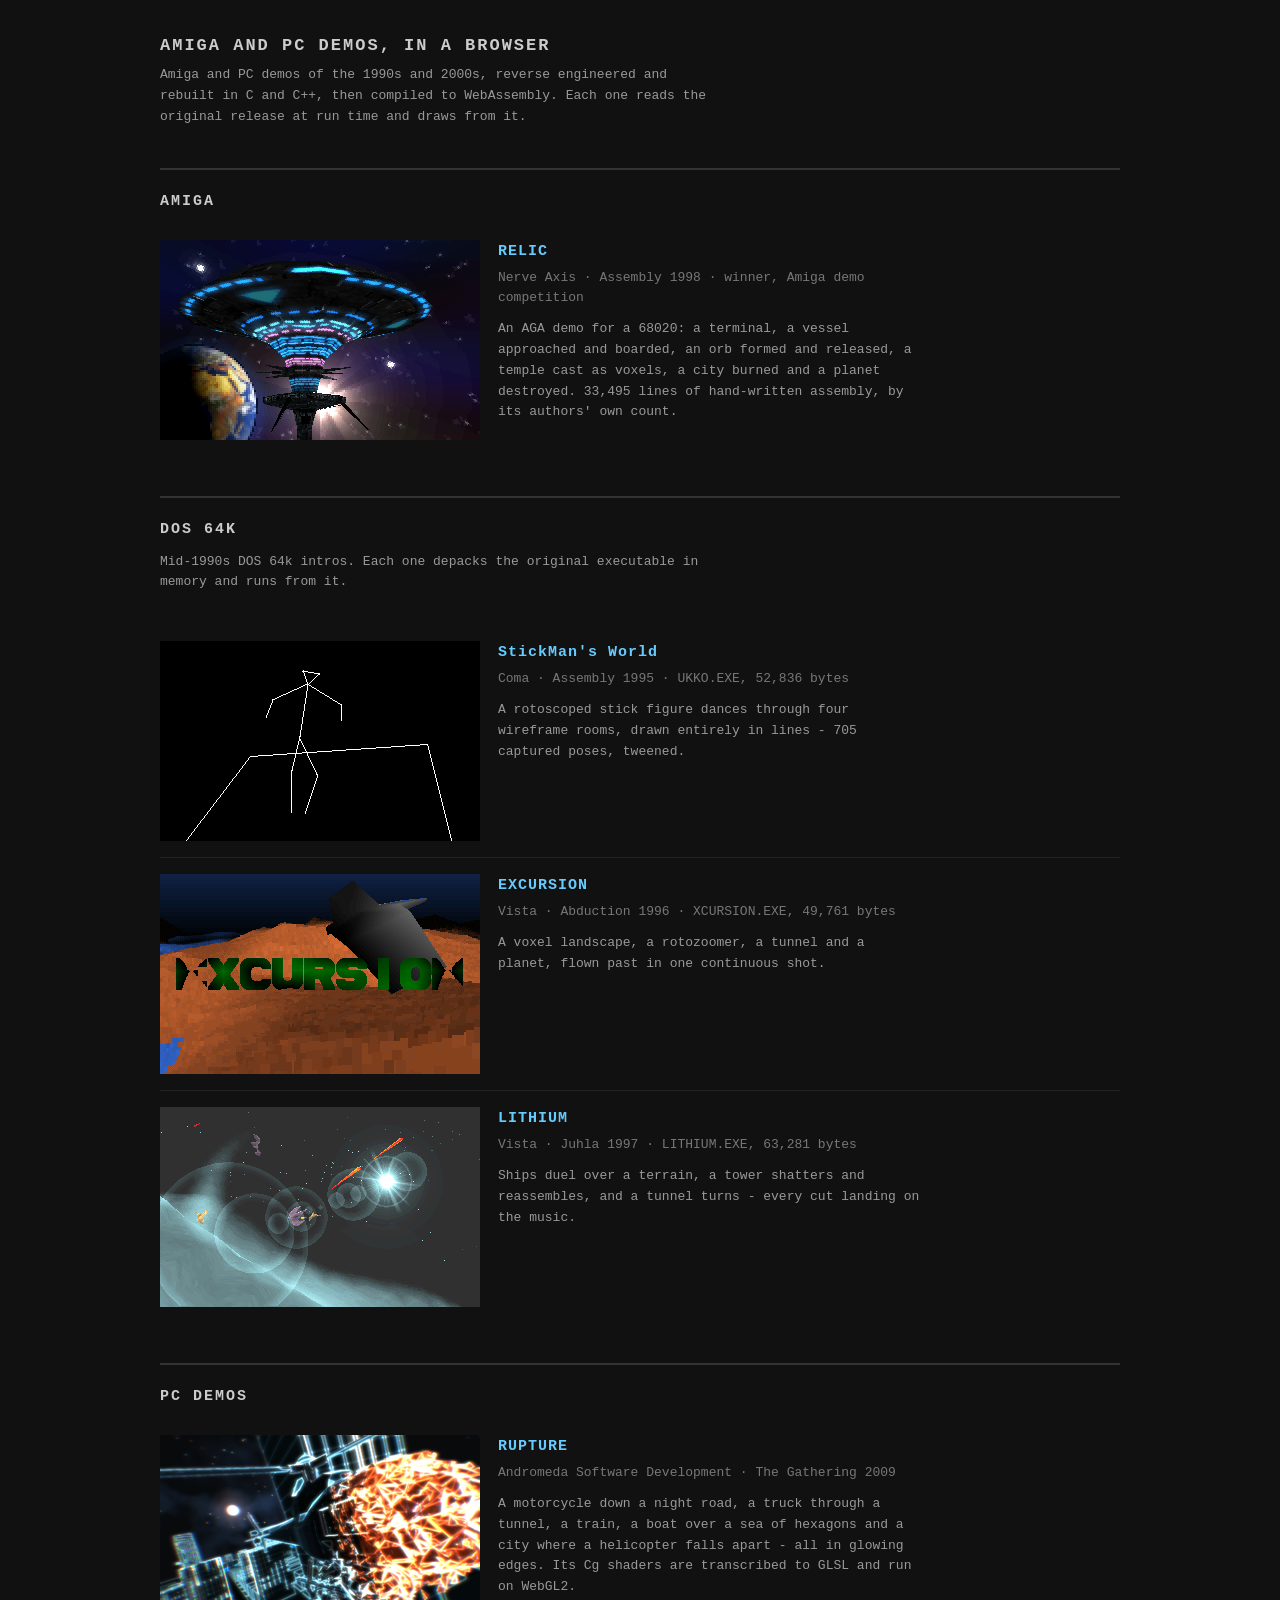
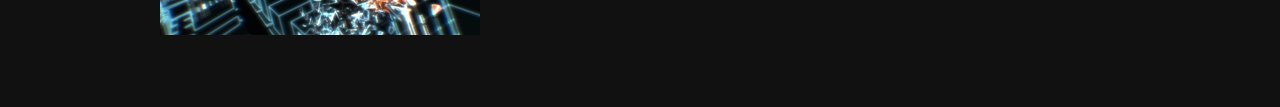
<file: index.html>
<!doctype html>
<html lang="en">
<head>
<meta charset="utf-8">
<meta name="viewport" content="width=device-width,initial-scale=1">
<title>Amiga and PC demos, in a browser</title>
<link rel="stylesheet" href="assets/style.css">
</head>
<body>
<div id="wrap">

  <h1>AMIGA AND PC DEMOS, IN A BROWSER</h1>
  <p class="lede">
    Amiga and PC demos of the 1990s and 2000s, reverse engineered and
    rebuilt in C and C++, then compiled to WebAssembly. Each one reads
    the original release at run time and draws from it.
  </p>

  <h2 class="sect">AMIGA</h2>

  <div class="demo">
    <a href="relic/"><img src="assets/relic.png"
       alt="RELIC - a vessel lit in cyan over a planet"></a>
    <div>
      <h2><a href="relic/">RELIC</a></h2>
      <p class="by">Nerve Axis &middot; Assembly 1998 &middot;
        winner, Amiga demo competition</p>
      <p>
        An AGA demo for a 68020: a terminal, a vessel approached and
        boarded, an orb formed and released, a temple cast as voxels,
        a city burned and a planet destroyed. 33,495 lines of
        hand-written assembly, by its authors' own count.
      </p>
    </div>
  </div>

  <h2 class="sect">DOS 64K</h2>
  <p class="lede">
    Mid-1990s DOS 64k intros. Each one depacks the original executable
    in memory and runs from it.
  </p>

  <div class="demo">
    <a href="stickmans-world/"><img src="assets/stickmans-world.png"
       alt="StickMan's World - a line-drawn figure dancing"></a>
    <div>
      <h2><a href="stickmans-world/">StickMan's World</a></h2>
      <p class="by">Coma &middot; Assembly 1995 &middot; UKKO.EXE, 52,836 bytes</p>
      <p>
        A rotoscoped stick figure dances through four wireframe rooms,
        drawn entirely in lines - 705 captured poses, tweened.
      </p>
    </div>
  </div>

  <div class="demo">
    <a href="excursion/"><img src="assets/excursion.png"
       alt="EXCURSION - the title over a voxel landscape, with a ship"></a>
    <div>
      <h2><a href="excursion/">EXCURSION</a></h2>
      <p class="by">Vista &middot; Abduction 1996 &middot; XCURSION.EXE, 49,761 bytes</p>
      <p>
        A voxel landscape, a rotozoomer, a tunnel and a planet, flown
        past in one continuous shot.
      </p>
    </div>
  </div>

  <div class="demo">
    <a href="lithium/"><img src="assets/lithium.png"
       alt="LITHIUM - ships and lens flares over a terrain at night"></a>
    <div>
      <h2><a href="lithium/">LITHIUM</a></h2>
      <p class="by">Vista &middot; Juhla 1997 &middot; LITHIUM.EXE, 63,281 bytes</p>
      <p>
        Ships duel over a terrain, a tower shatters and reassembles,
        and a tunnel turns - every cut landing on the music.
      </p>
    </div>
  </div>

  <h2 class="sect">PC DEMOS</h2>

  <div class="demo">
    <a href="rupture/"><img src="assets/rupture.png"
       alt="RUPTURE - a helicopter bursting into glowing shards over a wireframe city"></a>
    <div>
      <h2><a href="rupture/">RUPTURE</a></h2>
      <p class="by">Andromeda Software Development &middot; The Gathering 2009</p>
      <p>
        A motorcycle down a night road, a truck through a tunnel, a
        train, a boat over a sea of hexagons and a city where a
        helicopter falls apart - all in glowing edges. Its Cg shaders
        are transcribed to GLSL and run on WebGL2.
      </p>
    </div>
  </div>

</div>
</body>
</html>
</file>
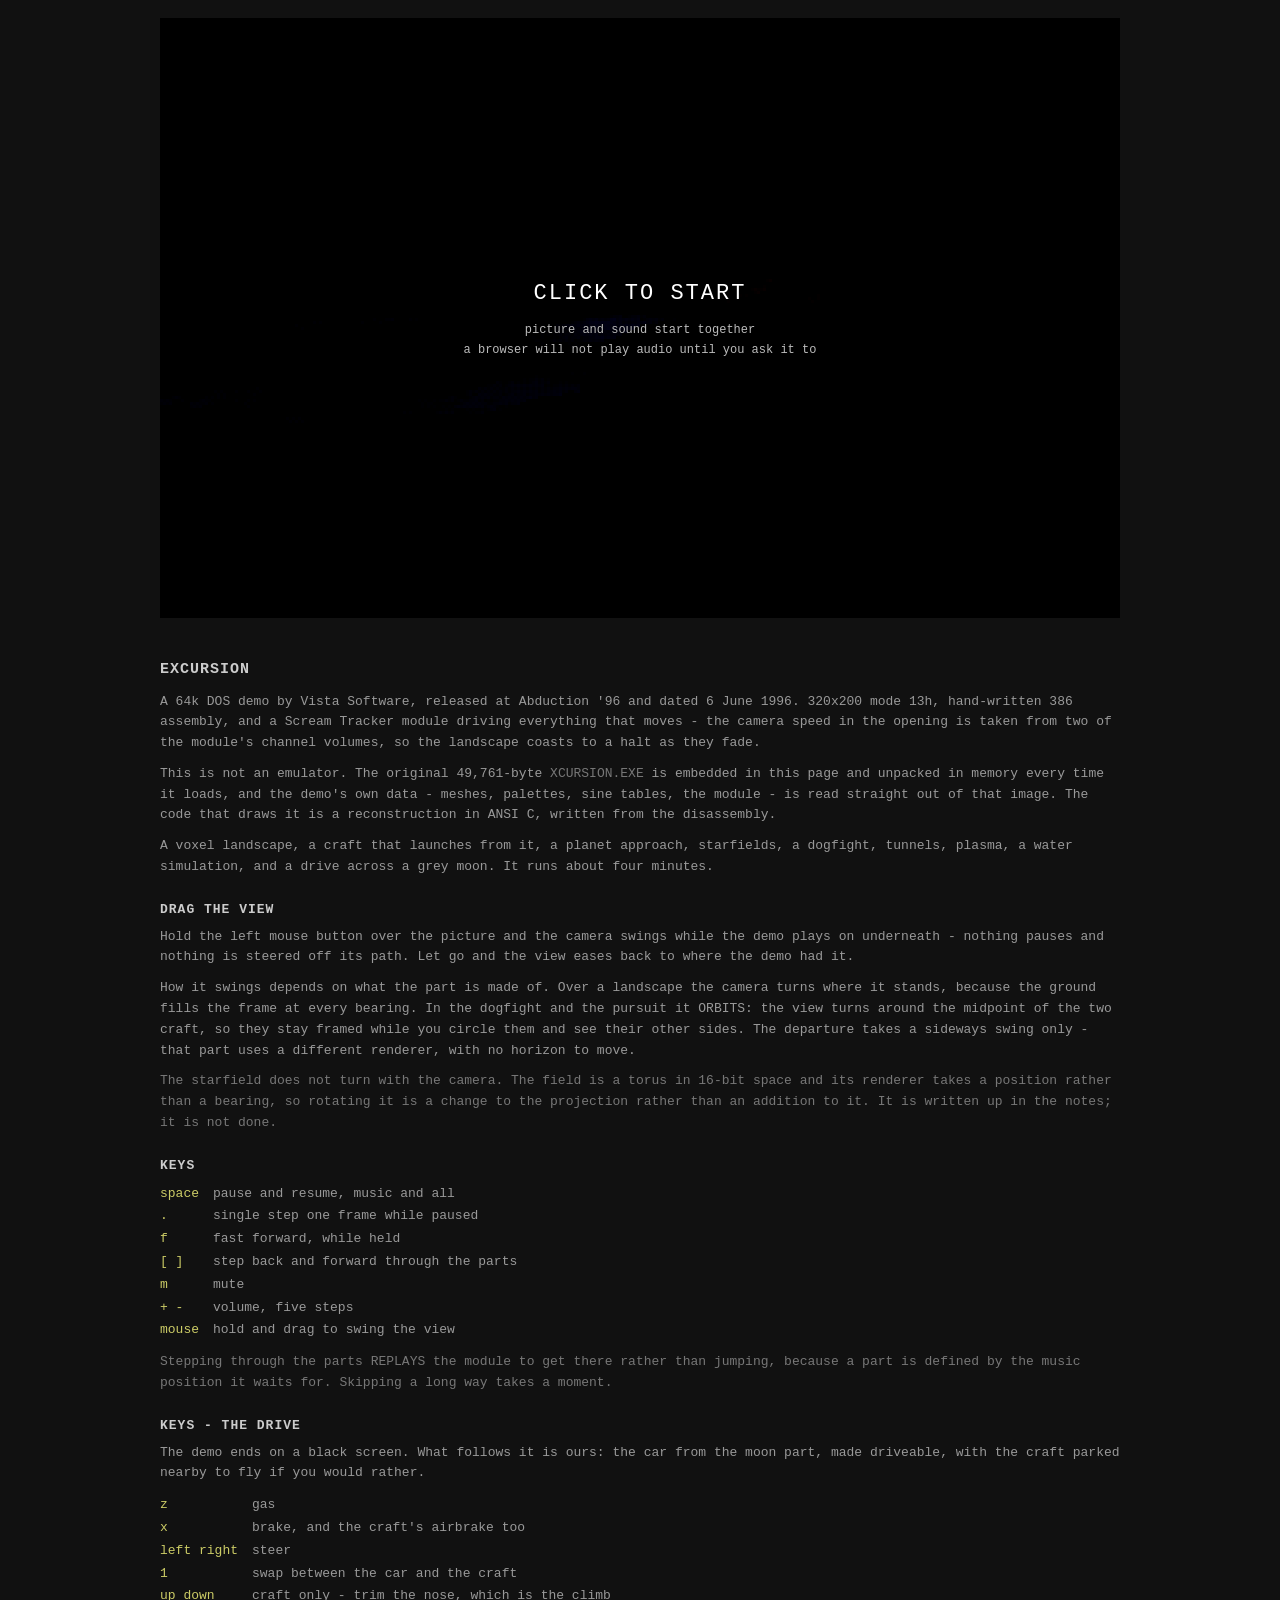
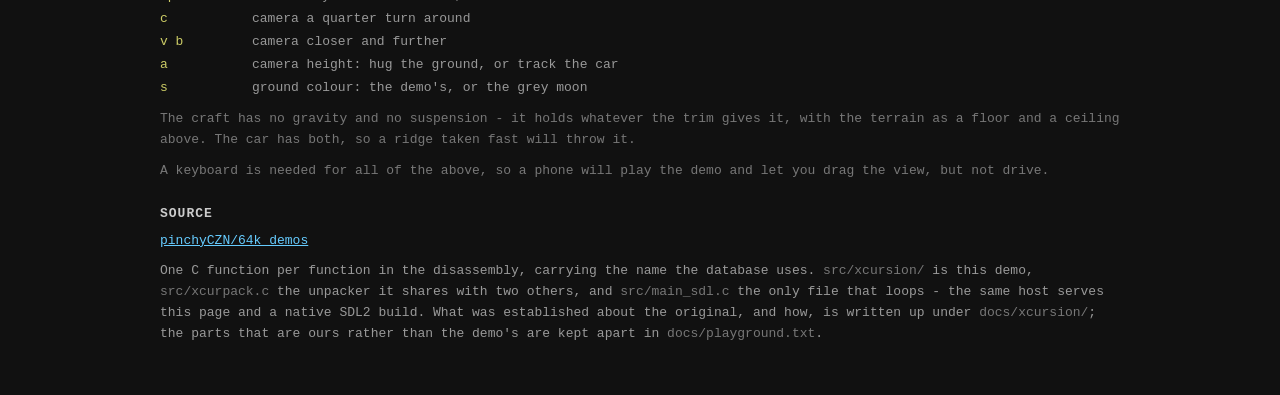
<file: excursion/index.html>
<!doctypehtml><html lang=en><head><meta charset=utf-8><meta content="width=device-width,initial-scale=1"name=viewport><title>EXCURSION - Vista Software (1996)</title><style>body,html{margin:0;padding:0;background:#111;color:#999;font:13px/1.6 "Courier New",monospace}a{color:#6cf}a:hover{color:#9df}#wrap{display:flex;flex-direction:column;align-items:center;gap:10px;padding:18px 12px 40px}#stage{position:relative;line-height:0;max-width:100%}canvas{background:#000;image-rendering:pixelated;image-rendering:crisp-edges;outline:0;display:block;max-width:100%;height:auto}#start{position:absolute;left:0;top:0;right:0;bottom:0;display:flex;align-items:center;justify-content:center;background:rgba(0,0,0,.55);cursor:pointer;text-align:center;line-height:1.6}#start .big{color:#fff;font-size:22px;letter-spacing:2px}#start .small{color:#bbb;margin-top:10px;font-size:12px}#status{min-height:1.5em}#about{max-width:960px;width:100%}#about h1{font-size:15px;color:#ccc;margin:0 0 10px;letter-spacing:1px}#about h2{font-size:13px;color:#ccc;margin:22px 0 6px;letter-spacing:1px}#about p{margin:0 0 10px}#about table{border-collapse:collapse;margin:0 0 10px}#about td{padding:1px 14px 1px 0;vertical-align:top}#about td.k{color:#cc6;white-space:nowrap}#about .note{color:#777}</style></head><body><div id=wrap><div id=stage><canvas height=600 id=canvas tabindex=-1 width=960></canvas><div id=start><div><div class=big>CLICK TO START</div><div class=small>picture and sound start together<br>a browser will not play audio until you ask it to</div></div></div></div><div id=status>loading...</div><div id=about><h1>EXCURSION</h1><p>A 64k DOS demo by Vista Software, released at Abduction '96 and dated 6 June 1996. 320x200 mode 13h, hand-written 386 assembly, and a Scream Tracker module driving everything that moves - the camera speed in the opening is taken from two of the module's channel volumes, so the landscape coasts to a halt as they fade.</p><p>This is not an emulator. The original 49,761-byte <span class=note>XCURSION.EXE</span> is embedded in this page and unpacked in memory every time it loads, and the demo's own data - meshes, palettes, sine tables, the module - is read straight out of that image. The code that draws it is a reconstruction in ANSI C, written from the disassembly.</p><p>A voxel landscape, a craft that launches from it, a planet approach, starfields, a dogfight, tunnels, plasma, a water simulation, and a drive across a grey moon. It runs about four minutes.</p><h2>DRAG THE VIEW</h2><p>Hold the left mouse button over the picture and the camera swings while the demo plays on underneath - nothing pauses and nothing is steered off its path. Let go and the view eases back to where the demo had it.</p><p>How it swings depends on what the part is made of. Over a landscape the camera turns where it stands, because the ground fills the frame at every bearing. In the dogfight and the pursuit it ORBITS: the view turns around the midpoint of the two craft, so they stay framed while you circle them and see their other sides. The departure takes a sideways swing only - that part uses a different renderer, with no horizon to move.</p><p class=note>The starfield does not turn with the camera. The field is a torus in 16-bit space and its renderer takes a position rather than a bearing, so rotating it is a change to the projection rather than an addition to it. It is written up in the notes; it is not done.</p><h2>KEYS</h2><table><tr><td class=k>space</td><td>pause and resume, music and all</td></tr><tr><td class=k>.</td><td>single step one frame while paused</td></tr><tr><td class=k>f</td><td>fast forward, while held</td></tr><tr><td class=k>[ ]</td><td>step back and forward through the parts</td></tr><tr><td class=k>m</td><td>mute</td></tr><tr><td class=k>+ -</td><td>volume, five steps</td></tr><tr><td class=k>mouse</td><td>hold and drag to swing the view</td></tr></table><p class=note>Stepping through the parts REPLAYS the module to get there rather than jumping, because a part is defined by the music position it waits for. Skipping a long way takes a moment.</p><h2>KEYS - THE DRIVE</h2><p>The demo ends on a black screen. What follows it is ours: the car from the moon part, made driveable, with the craft parked nearby to fly if you would rather.</p><table><tr><td class=k>z</td><td>gas</td></tr><tr><td class=k>x</td><td>brake, and the craft's airbrake too</td></tr><tr><td class=k>left right</td><td>steer</td></tr><tr><td class=k>1</td><td>swap between the car and the craft</td></tr><tr><td class=k>up down</td><td>craft only - trim the nose, which is the climb</td></tr><tr><td class=k>c</td><td>camera a quarter turn around</td></tr><tr><td class=k>v b</td><td>camera closer and further</td></tr><tr><td class=k>a</td><td>camera height: hug the ground, or track the car</td></tr><tr><td class=k>s</td><td>ground colour: the demo's, or the grey moon</td></tr></table><p class=note>The craft has no gravity and no suspension - it holds whatever the trim gives it, with the terrain as a floor and a ceiling above. The car has both, so a ridge taken fast will throw it.</p><p class=note>A keyboard is needed for all of the above, so a phone will play the demo and let you drag the view, but not drive.</p><h2>SOURCE</h2><p><a href=https://github.com/pinchyCZN/64k_demos>pinchyCZN/64k_demos</a></p><p>One C function per function in the disassembly, carrying the name the database uses. <span class=note>src/xcursion/</span> is this demo, <span class=note>src/xcurpack.c</span> the unpacker it shares with two others, and <span class=note>src/main_sdl.c</span> the only file that loops - the same host serves this page and a native SDL2 build. What was established about the original, and how, is written up under <span class=note>docs/xcursion/</span>; the parts that are ours rather than the demo's are kept apart in <span class=note>docs/playground.txt</span>.</p></div></div><script>var statusEl=document.getElementById("status"),canvas=document.getElementById("canvas"),startEl=document.getElementById("start"),ready=!1,wanted=!1;function begin(){if(!ready)return wanted=!0,void(statusEl.textContent="loading...");startEl&&startEl.parentNode&&startEl.parentNode.removeChild(startEl);try{Module._Host_Start()}catch(t){console.error(t)}canvas.focus()}var Module={canvas:canvas,print:function(t){console.log(t)},printErr:function(t){console.error(t)},setStatus:function(t){statusEl.textContent=t},onRuntimeInitialized:function(){ready=!0,statusEl.textContent="",wanted&&begin()}};startEl.addEventListener("click",begin),canvas.addEventListener("click",(function(){canvas.focus()})),canvas.addEventListener("wheel",(function(t){t.preventDefault()}),{passive:!1}),window.addEventListener("keydown",(function(t){if(document.activeElement===canvas)switch(t.key){case" ":case"ArrowUp":case"ArrowDown":case"ArrowLeft":case"ArrowRight":t.preventDefault()}}),!1)</script><script async src=xcursion.js></script></body></html>
</file>
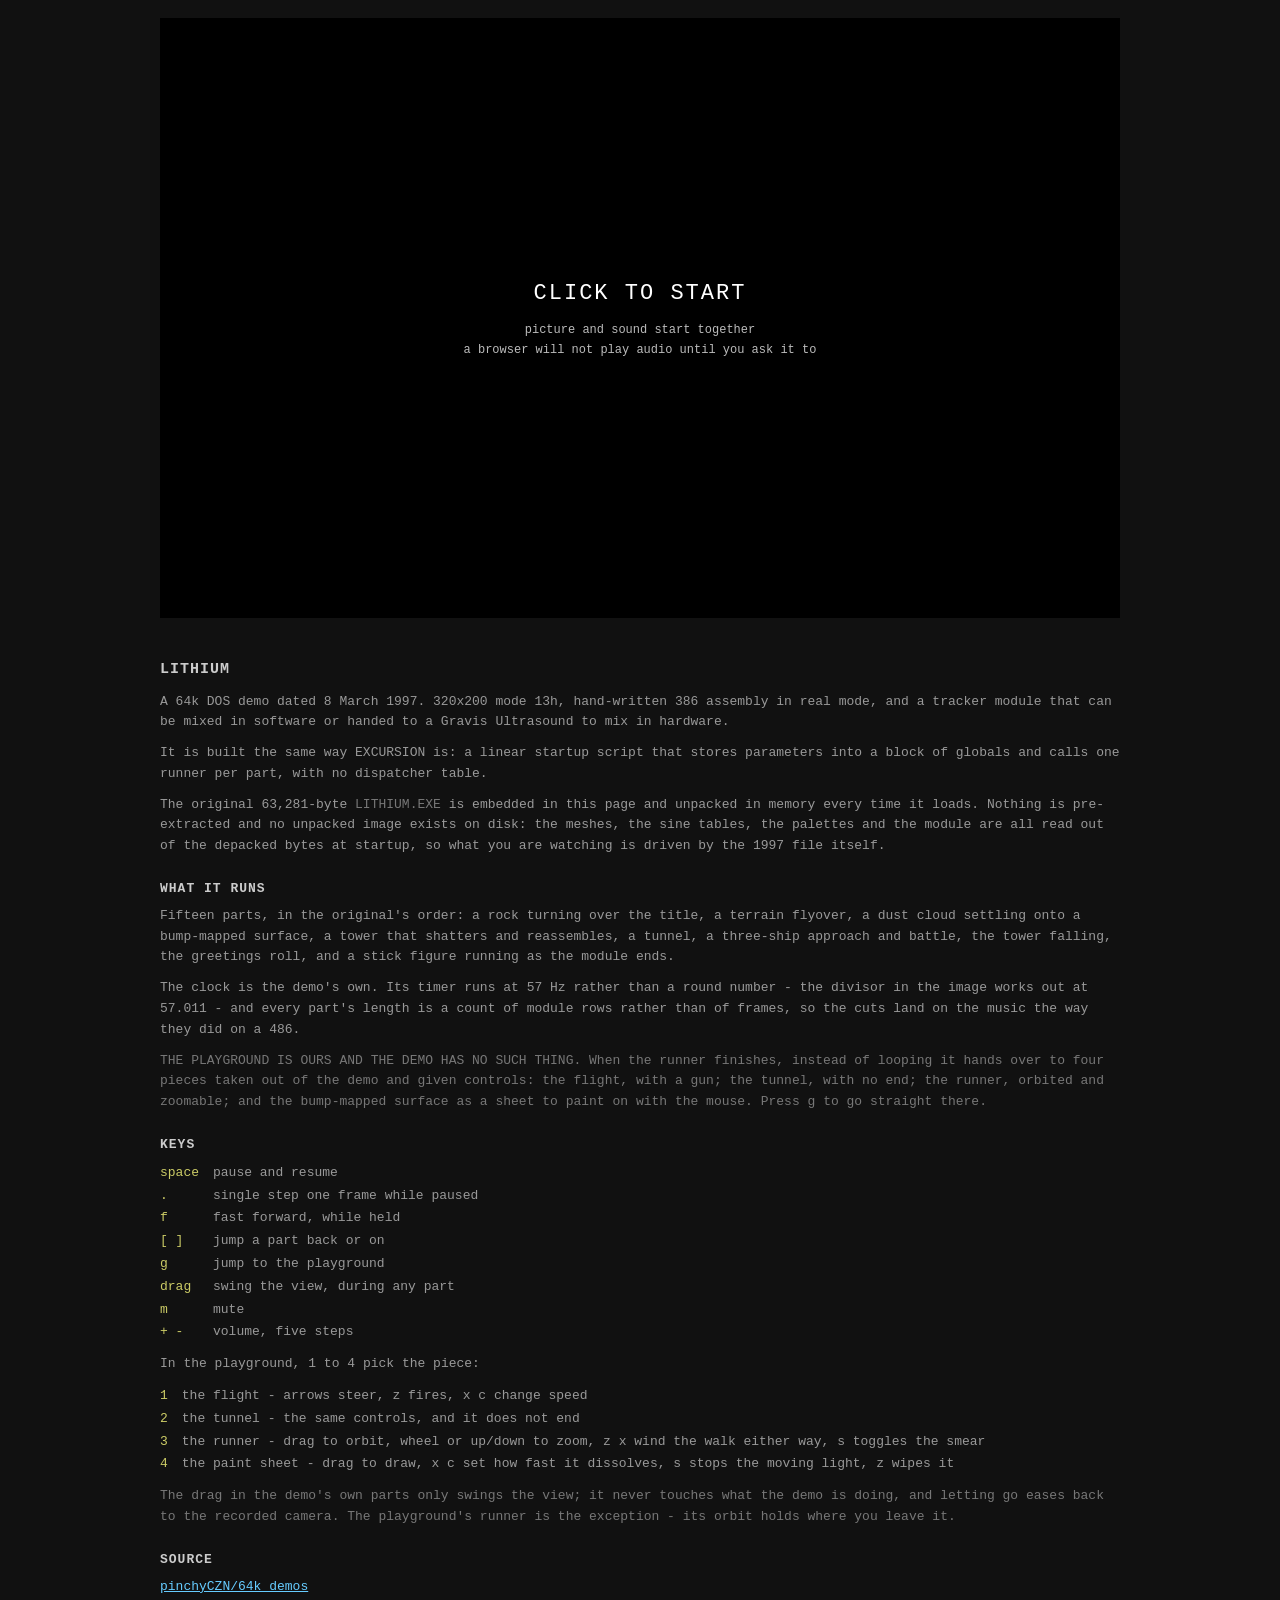
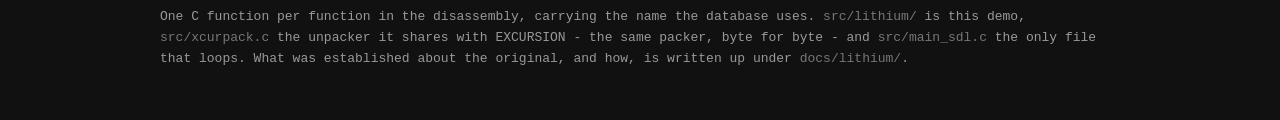
<file: lithium/index.html>
<!doctypehtml><html lang=en><head><meta charset=utf-8><meta content="width=device-width,initial-scale=1"name=viewport><title>LITHIUM (1997)</title><style>body,html{margin:0;padding:0;background:#111;color:#999;font:13px/1.6 "Courier New",monospace}a{color:#6cf}a:hover{color:#9df}#wrap{display:flex;flex-direction:column;align-items:center;gap:10px;padding:18px 12px 40px}#stage{position:relative;line-height:0;max-width:100%}canvas{background:#000;image-rendering:pixelated;image-rendering:crisp-edges;outline:0;display:block;max-width:100%;height:auto}#start{position:absolute;left:0;top:0;right:0;bottom:0;display:flex;align-items:center;justify-content:center;background:rgba(0,0,0,.55);cursor:pointer;text-align:center;line-height:1.6}#start .big{color:#fff;font-size:22px;letter-spacing:2px}#start .small{color:#bbb;margin-top:10px;font-size:12px}#status{min-height:1.5em}#about{max-width:960px;width:100%}#about h1{font-size:15px;color:#ccc;margin:0 0 10px;letter-spacing:1px}#about h2{font-size:13px;color:#ccc;margin:22px 0 6px;letter-spacing:1px}#about p{margin:0 0 10px}#about table{border-collapse:collapse;margin:0 0 10px}#about td{padding:1px 14px 1px 0;vertical-align:top}#about td.k{color:#cc6;white-space:nowrap}#about .note{color:#777}</style></head><body><div id=wrap><div id=stage><canvas height=600 id=canvas tabindex=-1 width=960></canvas><div id=start><div><div class=big>CLICK TO START</div><div class=small>picture and sound start together<br>a browser will not play audio until you ask it to</div></div></div></div><div id=status>loading...</div><div id=about><h1>LITHIUM</h1><p>A 64k DOS demo dated 8 March 1997. 320x200 mode 13h, hand-written 386 assembly in real mode, and a tracker module that can be mixed in software or handed to a Gravis Ultrasound to mix in hardware.</p><p>It is built the same way EXCURSION is: a linear startup script that stores parameters into a block of globals and calls one runner per part, with no dispatcher table.</p><p>The original 63,281-byte <span class=note>LITHIUM.EXE</span> is embedded in this page and unpacked in memory every time it loads. Nothing is pre-extracted and no unpacked image exists on disk: the meshes, the sine tables, the palettes and the module are all read out of the depacked bytes at startup, so what you are watching is driven by the 1997 file itself.</p><h2>WHAT IT RUNS</h2><p>Fifteen parts, in the original's order: a rock turning over the title, a terrain flyover, a dust cloud settling onto a bump-mapped surface, a tower that shatters and reassembles, a tunnel, a three-ship approach and battle, the tower falling, the greetings roll, and a stick figure running as the module ends.</p><p>The clock is the demo's own. Its timer runs at 57 Hz rather than a round number - the divisor in the image works out at 57.011 - and every part's length is a count of module rows rather than of frames, so the cuts land on the music the way they did on a 486.</p><p class=note>THE PLAYGROUND IS OURS AND THE DEMO HAS NO SUCH THING. When the runner finishes, instead of looping it hands over to four pieces taken out of the demo and given controls: the flight, with a gun; the tunnel, with no end; the runner, orbited and zoomable; and the bump-mapped surface as a sheet to paint on with the mouse. Press <span class=k>g</span> to go straight there.</p><h2>KEYS</h2><table><tr><td class=k>space</td><td>pause and resume</td></tr><tr><td class=k>.</td><td>single step one frame while paused</td></tr><tr><td class=k>f</td><td>fast forward, while held</td></tr><tr><td class=k>[ ]</td><td>jump a part back or on</td></tr><tr><td class=k>g</td><td>jump to the playground</td></tr><tr><td class=k>drag</td><td>swing the view, during any part</td></tr><tr><td class=k>m</td><td>mute</td></tr><tr><td class=k>+ -</td><td>volume, five steps</td></tr></table><p>In the playground, <span class=k>1</span> to <span class=k>4</span> pick the piece:</p><table><tr><td class=k>1</td><td>the flight - arrows steer, <span class=k>z</span> fires, <span class=k>x c</span> change speed</td></tr><tr><td class=k>2</td><td>the tunnel - the same controls, and it does not end</td></tr><tr><td class=k>3</td><td>the runner - drag to orbit, wheel or up/down to zoom, <span class=k>z x</span> wind the walk either way, <span class=k>s</span> toggles the smear</td></tr><tr><td class=k>4</td><td>the paint sheet - drag to draw, <span class=k>x c</span> set how fast it dissolves, <span class=k>s</span> stops the moving light, <span class=k>z</span> wipes it</td></tr></table><p class=note>The drag in the demo's own parts only swings the view; it never touches what the demo is doing, and letting go eases back to the recorded camera. The playground's runner is the exception - its orbit holds where you leave it.</p><h2>SOURCE</h2><p><a href=https://github.com/pinchyCZN/64k_demos>pinchyCZN/64k_demos</a></p><p>One C function per function in the disassembly, carrying the name the database uses. <span class=note>src/lithium/</span> is this demo, <span class=note>src/xcurpack.c</span> the unpacker it shares with EXCURSION - the same packer, byte for byte - and <span class=note>src/main_sdl.c</span> the only file that loops. What was established about the original, and how, is written up under <span class=note>docs/lithium/</span>.</p></div></div><script>var statusEl=document.getElementById("status"),canvas=document.getElementById("canvas"),startEl=document.getElementById("start"),ready=!1,wanted=!1;function begin(){if(!ready)return wanted=!0,void(statusEl.textContent="loading...");startEl&&startEl.parentNode&&startEl.parentNode.removeChild(startEl);try{Module._Host_Start()}catch(t){console.error(t)}canvas.focus()}var Module={canvas:canvas,print:function(t){console.log(t)},printErr:function(t){console.error(t)},setStatus:function(t){statusEl.textContent=t},onRuntimeInitialized:function(){ready=!0,statusEl.textContent="",wanted&&begin()}};startEl.addEventListener("click",begin),canvas.addEventListener("click",(function(){canvas.focus()})),canvas.addEventListener("wheel",(function(t){t.preventDefault()}),{passive:!1}),window.addEventListener("keydown",(function(t){if(document.activeElement===canvas)switch(t.key){case" ":case"ArrowUp":case"ArrowDown":case"ArrowLeft":case"ArrowRight":t.preventDefault()}}),!1)</script><script async src=lithium.js></script></body></html>
</file>
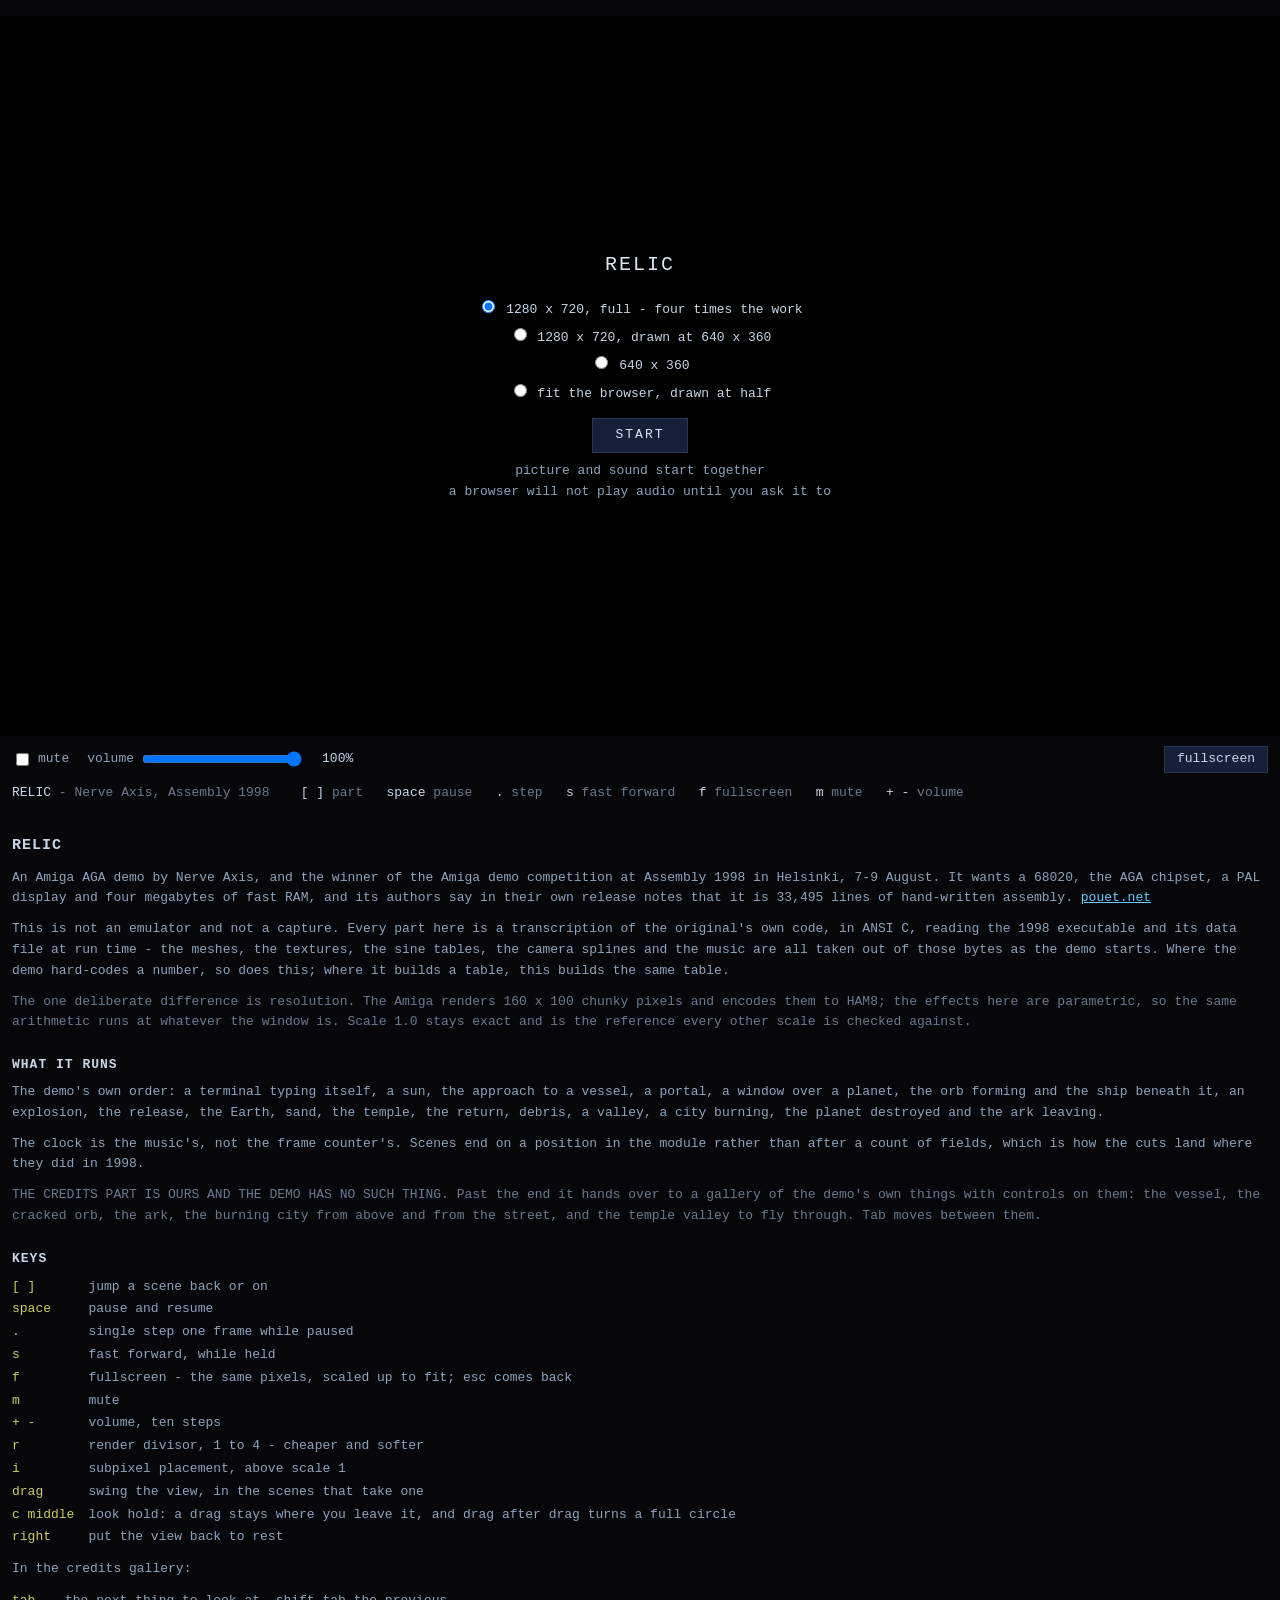
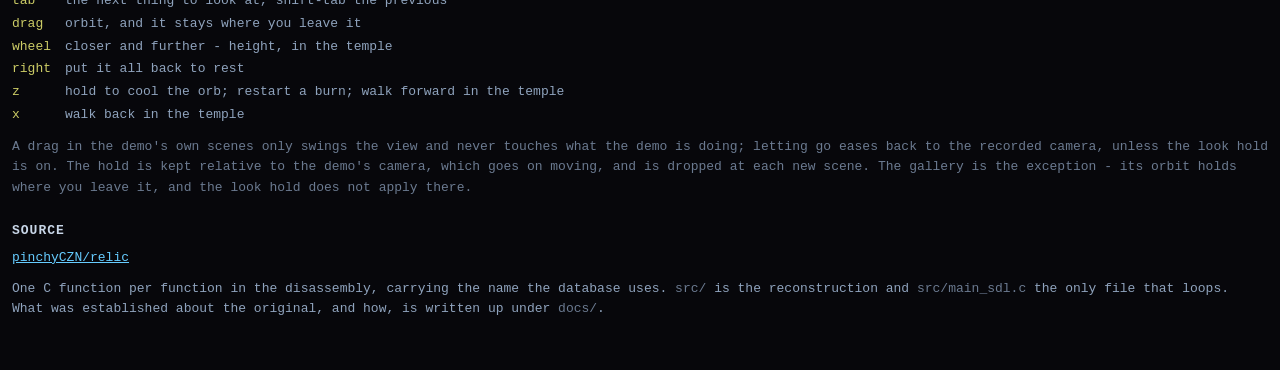
<file: relic/index.html>
<!doctype html>
<html lang="en">
<head>
<meta charset="utf-8">
<meta name="viewport" content="width=device-width,initial-scale=1">
<title>RELIC - Nerve Axis, 1998</title>
<style>
  html, body { margin: 0; padding: 0; background: #07070b; color: #8fa3bd;
               font: 13px/1.6 Consolas, "Courier New", monospace; }
  a { color: #6cf; }
  a:hover { color: #9df; }
  #wrap { display: flex; flex-direction: column; align-items: center;
          gap: 10px; padding: 16px 12px 40px; }
  /* THE CANVAS MUST HAVE NO CSS SIZE AT ALL, and that is the whole
     trick. Emscripten_CreateWindow sets the canvas to 1x1, measures
     the element, and if CSS held it bigger than that it takes the CSS
     box as the window and DISCARDS the -w/-h it was given. Leave the
     size off and the probe sees 1x1, so SDL sizes the canvas from
     -w/-h - and a canvas without a CSS size lays out at its own
     width and height attributes, which is what SDL just set. One
     number then decides both the picture and the glass. Give it a
     "width" here, even 100%, and the arguments stop meaning
     anything. The stage hugs it so the overlay lines up. */
  #stage { position: relative; line-height: 0; display: inline-block; }
  canvas { background: #000; display: block; outline: 0;
           image-rendering: pixelated; image-rendering: crisp-edges; }
  #start { position: absolute; left: 0; top: 0; right: 0; bottom: 0;
           display: flex; align-items: center; justify-content: center;
           background: rgba(0,0,0,.6); cursor: pointer;
           text-align: center; line-height: 1.6; }
  #start .big { color: #dbe6f2; font-size: 20px; letter-spacing: 2px; }
  #start .small { color: #8fa3bd; margin-top: 8px; }
  #opts { margin: 14px 0 12px; }
  #opts label { display: block; color: #c8d6e8; cursor: pointer;
                padding: 2px 0; }
  #go { font: inherit; color: #dbe6f2; background: #16203a;
        border: 1px solid #2b3550;
        padding: 6px 22px; cursor: pointer; letter-spacing: 2px; }
  #go:hover { background: #1d2a4a; }
  #audio { display: flex; align-items: center; gap: 18px;
           max-width: 1280px; width: 100%; color: #8fa3bd; }
  #audio label { display: flex; align-items: center; gap: 6px;
                 cursor: pointer; }
  #audio input[type=range] { width: 160px; vertical-align: middle; }
  #volnum { color: #c8d6e8; min-width: 4em; }
  #fs { font: inherit; color: #c8d6e8; background: #16203a;
        border: 1px solid #2b3550; padding: 2px 12px; cursor: pointer;
        margin-left: auto; }
  #fs:hover { background: #1d2a4a; }
  /* FULLSCREEN SCALES THE SAME PIXELS. SDL created the window with no
     CSS size, so it never adopts the screen as a resolution: the
     buffer stays at the size chosen, and fitCanvas() gives the canvas
     a CSS box that only stretches it. The webkit rule is separate
     because one unknown selector voids a whole rule. */
  #stage:fullscreen { width: 100vw; height: 100vh; background: #000;
                      display: flex; align-items: center;
                      justify-content: center; }
  #stage:-webkit-full-screen { width: 100vw; height: 100vh;
                               background: #000; display: flex;
                               align-items: center;
                               justify-content: center; }
  #bar { color: #6b7a90; max-width: 1280px; width: 100%; }
  #bar b { color: #c8d6e8; font-weight: normal; }
  #bar .t { color: #c8d6e8; }
  /* Empty unless the demo says something, and it only speaks up when
     a frame cannot reach the window. */
  #log { color: #d08a8a; max-width: 1280px; width: 100%; margin: 0;
         white-space: pre-wrap; font: inherit; }
  #about { max-width: 1280px; width: 100%; }
  #about h1 { font-size: 15px; color: #c8d6e8; margin: 10px 0 10px;
              letter-spacing: 1px; }
  #about h2 { font-size: 13px; color: #c8d6e8; margin: 22px 0 6px;
              letter-spacing: 1px; }
  #about p { margin: 0 0 10px; }
  #about table { border-collapse: collapse; margin: 0 0 10px; }
  #about td { padding: 1px 14px 1px 0; vertical-align: top; }
  #about td.k { color: #cc6; white-space: nowrap; }
  #about .note { color: #6b7a90; }
</style>
</head>
<body>
<div id="wrap">
  <div id="stage">
    <canvas id="canvas" width="1280" height="720" tabindex="-1"></canvas>
    <div id="start"><div>
      <div class="big">RELIC</div>
      <!-- THE CHOSEN SIZE IS THE RENDER RESOLUTION, so a line added
           here changes what the demo draws, not how it is scaled. -->
      <!-- WIDTH x HEIGHT x DIVISOR. The first pair is the visible
           size, the divisor is how much cheaper the render is: the
           host draws at the window divided by it and SDL stretches,
           so a big picture need not be a big render. BEST FIRST. -->
      <div id="opts">
        <label><input type="radio" name="size" value="1280x720x1" checked>
          1280 x 720, full - four times the work</label>
        <label><input type="radio" name="size" value="1280x720x2">
          1280 x 720, drawn at 640 x 360</label>
        <label><input type="radio" name="size" value="640x360x1">
          640 x 360</label>
        <label><input type="radio" name="size" value="fit">
          fit the browser, drawn at half</label>
      </div>
      <button id="go" type="button">START</button>
      <div class="small">picture and sound start together<br>
        a browser will not play audio until you ask it to</div>
    </div></div>
  </div>

  <div id="audio">
    <label><input type="checkbox" id="mute"> mute</label>
    <label>volume <input type="range" id="vol" min="10" max="100"
                         step="10" value="100"></label>
    <span id="volnum">100%</span>
    <button id="fs" type="button">fullscreen</button>
  </div>

  <div id="bar">
    <span class="t">RELIC</span> - Nerve Axis, Assembly 1998 &nbsp;&nbsp;
    <b>[</b> <b>]</b> part &nbsp; <b>space</b> pause &nbsp;
    <b>.</b> step &nbsp; <b>s</b> fast forward &nbsp;
    <b>f</b> fullscreen &nbsp;
    <b>m</b> mute &nbsp; <b>+ -</b> volume &nbsp;
    <span id="status">loading...</span>
  </div>
  <pre id="log"></pre>

  <div id="about">
    <h1>RELIC</h1>
    <p>An Amiga AGA demo by Nerve Axis, and the winner of the Amiga
      demo competition at Assembly 1998 in Helsinki, 7-9 August. It
      wants a 68020, the AGA chipset, a PAL display and four megabytes
      of fast RAM, and its authors say in their own release notes that
      it is 33,495 lines of hand-written assembly.
      <a href="https://www.pouet.net/prod.php?which=194">pouet.net</a></p>

    <p>This is not an emulator and not a capture. Every part here is a
      transcription of the original's own code, in ANSI C, reading the
      1998 executable and its data file at run time - the meshes, the
      textures, the sine tables, the camera splines and the music are
      all taken out of those bytes as the demo starts. Where the demo
      hard-codes a number, so does this; where it builds a table, this
      builds the same table.</p>

    <p class="note">The one deliberate difference is resolution. The
      Amiga renders 160 x 100 chunky pixels and encodes them to HAM8;
      the effects here are parametric, so the same arithmetic runs at
      whatever the window is. Scale 1.0 stays exact and is the
      reference every other scale is checked against.</p>

    <h2>WHAT IT RUNS</h2>
    <p>The demo's own order: a terminal typing itself, a sun, the
      approach to a vessel, a portal, a window over a planet, the orb
      forming and the ship beneath it, an explosion, the release, the
      Earth, sand, the temple, the return, debris, a valley, a city
      burning, the planet destroyed and the ark leaving.</p>

    <p>The clock is the music's, not the frame counter's. Scenes end
      on a position in the module rather than after a count of fields,
      which is how the cuts land where they did in 1998.</p>

    <p class="note">THE CREDITS PART IS OURS AND THE DEMO HAS NO SUCH
      THING. Past the end it hands over to a gallery of the demo's own
      things with controls on them: the vessel, the cracked orb, the
      ark, the burning city from above and from the street, and the
      temple valley to fly through. <span class="k">Tab</span> moves
      between them.</p>

    <h2>KEYS</h2>
    <table>
      <tr><td class="k">[ ]</td><td>jump a scene back or on</td></tr>
      <tr><td class="k">space</td><td>pause and resume</td></tr>
      <tr><td class="k">.</td><td>single step one frame while paused</td></tr>
      <tr><td class="k">s</td><td>fast forward, while held</td></tr>
      <tr><td class="k">f</td><td>fullscreen - the same pixels, scaled
        up to fit; esc comes back</td></tr>
      <tr><td class="k">m</td><td>mute</td></tr>
      <tr><td class="k">+ -</td><td>volume, ten steps</td></tr>
      <tr><td class="k">r</td><td>render divisor, 1 to 4 - cheaper and
        softer</td></tr>
      <tr><td class="k">i</td><td>subpixel placement, above scale 1</td></tr>
      <tr><td class="k">drag</td><td>swing the view, in the scenes that
        take one</td></tr>
      <tr><td class="k">c middle</td><td>look hold: a drag stays where you
        leave it, and drag after drag turns a full circle</td></tr>
      <tr><td class="k">right</td><td>put the view back to rest</td></tr>
    </table>

    <p>In the credits gallery:</p>
    <table>
      <tr><td class="k">tab</td><td>the next thing to look at,
        shift-tab the previous</td></tr>
      <tr><td class="k">drag</td><td>orbit, and it stays where you leave
        it</td></tr>
      <tr><td class="k">wheel</td><td>closer and further - height, in the
        temple</td></tr>
      <tr><td class="k">right</td><td>put it all back to rest</td></tr>
      <tr><td class="k">z</td><td>hold to cool the orb; restart a burn;
        walk forward in the temple</td></tr>
      <tr><td class="k">x</td><td>walk back in the temple</td></tr>
    </table>

    <p class="note">A drag in the demo's own scenes only swings the
      view and never touches what the demo is doing; letting go eases
      back to the recorded camera, unless the look hold is on. The hold
      is kept relative to the demo's camera, which goes on moving, and
      is dropped at each new scene. The gallery is the exception - its
      orbit holds where you leave it, and the look hold does not apply
      there.</p>

    <h2>SOURCE</h2>
    <p><a href="https://github.com/pinchyCZN/relic">pinchyCZN/relic</a></p>
    <p>One C function per function in the disassembly, carrying the
      name the database uses. <span class="note">src/</span> is the
      reconstruction and <span class="note">src/main_sdl.c</span> the
      only file that loops. What was established about the original,
      and how, is written up under <span class="note">docs/</span>.</p>
  </div>
</div>
<script type="text/javascript">
  var statusEl = document.getElementById('status');
  var logEl = document.getElementById('log');
  var canvas = document.getElementById('canvas');
  var stage = document.getElementById('stage');
  var startEl = document.getElementById('start');
  var muteEl = document.getElementById('mute');
  var volEl = document.getElementById('vol');
  var volNum = document.getElementById('volnum');
  var ready = false, wanted = false, started = false;

  /* THE CSS BOX IS THE RESOLUTION. SDL syncs the drawing buffer to
     the element and the host renders at whatever that says, so the
     size has to be on the stage BEFORE main runs; the -w/-h below
     only decide the first frame. A narrow browser still wins, since
     the box is capped at 100%. */
  function chosenSize() {
    var r = document.querySelector('input[name=size]:checked');
    var v = r ? r.value : '640x360x1';
    var p, w, h, d;

    if (v === 'fit') {
      /* 16 by 9 inside what the browser actually offers, rounded to
         a multiple of 16 so the stretch stays even. */
      w = (document.documentElement.clientWidth - 24) & ~15;
      if (w < 320) w = 320;
      h = (w * 9 / 16) | 0;
      return [w, h, 2];
    }
    p = v.split('x');
    w = parseInt(p[0], 10);
    h = parseInt(p[1], 10);
    d = parseInt(p[2], 10);
    if (!(w > 0) || !(h > 0)) { w = 640; h = 360; }
    if (!(d > 0)) d = 1;
    return [w, h, d];
  }

  /* tools/build_web.sh substitutes this on the way into build/web and
     it goes on every URL the page fetches, so a cached wasm cannot be
     served beside a fresh page. */
  var BUILD = '20261126-234923';

  function fail(t) {
    console.error(t);
    logEl.textContent += t + '\n';
  }

  /* THE PAGE POLLS THE HOST AND IS NEVER TOLD. m and +/- move the
     same two values these controls do, so the only way the checkbox
     and the slider can follow the keyboard is to read them back.
     Twice a second is far more often than a hand can press a key and
     costs nothing. Writing only on a CHANGE is what stops the poll
     fighting a slider mid-drag. docs/reconstruction.txt 3.5. */
  var lastMute = -1, lastVol = -1;

  function audioPoll() {
    var m, v;

    if (!started || !Module._Host_Muted) return;
    m = Module._Host_Muted();
    v = Module._Host_Volume();
    if (m !== lastMute) { muteEl.checked = !!m; lastMute = m; }
    if (v !== lastVol) { volEl.value = v; volNum.textContent = v + '%';
                         lastVol = v; }
  }

  /* MAIN IS NOT RUN AT LOAD. The demo is paced by SDL_GetTicks, so
     starting it before the click would run the picture while the
     browser still refuses the audio, and the two would never meet.
     noInitialRun holds it and callMain starts it on the gesture. */
  /* ONCE, AND ONLY ONCE. The button's click fires its own handler and
     then bubbles to the overlay's, so this ran twice: the second pass
     found the panel gone, fell back to the default size and called
     main AGAIN - a second SDL window, at that default, over the top
     of the first. */
  function begin() {
    var wh;

    if (started) return;
    if (!ready) { wanted = true; return; }
    started = true;
    wh = chosenSize();
    /* THE ATTRIBUTES, NOT A STYLE: a CSS size here would make SDL
       adopt the box and throw the arguments away. SDL rewrites these
       from -w/-h anyway; setting them keeps the overlay's last frame
       the right shape. */
    canvas.removeAttribute('style');
    stage.removeAttribute('style');
    canvas.width = wh[0];
    canvas.height = wh[1];
    if (startEl && startEl.parentNode) startEl.parentNode.removeChild(startEl);
    statusEl.textContent = '';
    try {
      Module.callMain(['-w', String(wh[0]), '-h', String(wh[1]),
                       '-rdiv', String(wh[2])]);
    } catch (e) {
      /* emscripten_set_main_loop(.., 1) unwinds main by throwing, so
         that one is the loop starting, not a failure. */
      if (String(e).indexOf('unwind') < 0) fail('callMain: ' + e);
    }
    canvas.focus();
    setInterval(audioPoll, 500);

    /* WHAT IT ACTUALLY GOT, once SDL has sized the canvas. The box is
       capped at the browser's width, so a window narrower than the
       choice gets less than it asked for - and silently, without
       this. */
    setTimeout(function () {
      statusEl.textContent = canvas.clientWidth + 'x' + canvas.clientHeight
                           + ' shown, ' + canvas.width + 'x' + canvas.height
                           + ' drawn';
    }, 500);
  }

  var Module = {
    canvas: canvas,
    noInitialRun: true,
    locateFile: function (path) { return path + '?' + BUILD; },
    print: function (t) { console.log(t); },
    printErr: function (t) { fail(t); },
    setStatus: function (t) { statusEl.textContent = t || ''; },
    onRuntimeInitialized: function () {
      ready = true;
      statusEl.textContent = 'ready';
      if (wanted) begin();
    }
  };

  /* SDL wants the keyboard and a canvas only gets it when focused. */
  startEl.addEventListener('click', begin);
  /* The panel's own clicks pick a size; only the button starts. */
  document.getElementById('opts').addEventListener('click',
    function (e) { e.stopPropagation(); });
  document.getElementById('go').addEventListener('click',
    function (e) { e.stopPropagation(); begin(); });
  canvas.addEventListener('click', function () { canvas.focus(); });

  /* THE RIGHT AND MIDDLE BUTTONS ARE THE DEMO'S, so the browser's menu
     and its middle-click autoscroll must not take them. */
  canvas.addEventListener('contextmenu', function (e) {
    e.preventDefault();
  });
  canvas.addEventListener('mousedown', function (e) {
    if (e.button === 1) e.preventDefault();
  });

  /* FULLSCREEN IS THE PAGE'S, NOT SDL'S. A browser grants it only
     inside a click or a key handler, and SDL's own request is made
     from the main loop and deferred to some later event, so the
     button and f call the API here, directly. Esc is the browser's
     and leaves on its own; fullscreenchange tidies up either way. */
  var fsEl = document.getElementById('fs');

  function fsElement() {
    return document.fullscreenElement || document.webkitFullscreenElement
           || null;
  }

  function fsSupported() {
    return !!(stage.requestFullscreen || stage.webkitRequestFullscreen)
           && (document.fullscreenEnabled !== false
               || document.webkitFullscreenEnabled);
  }

  /* THE CANVAS BOX IS EXACTLY THE FITTED PICTURE, never object-fit:
     SDL maps the mouse through the element's CSS size, so a box that
     took in the bars too would scale x and y by different amounts.
     The buffer is left alone - canvas.width is still what SDL drew. */
  function fitCanvas() {
    var sw = stage.clientWidth, sh = stage.clientHeight;
    var cw = canvas.width, ch = canvas.height, k;

    if (!fsElement() || cw < 1 || ch < 1) return;
    k = Math.min(sw / cw, sh / ch);
    canvas.style.width = Math.floor(cw * k) + 'px';
    canvas.style.height = Math.floor(ch * k) + 'px';
  }

  function fsToggle() {
    if (!fsSupported()) return;
    if (fsElement()) {
      if (document.exitFullscreen) document.exitFullscreen();
      else if (document.webkitExitFullscreen) document.webkitExitFullscreen();
    } else if (stage.requestFullscreen) {
      stage.requestFullscreen().catch(function (e) {
        fail('fullscreen: ' + e);
      });
    } else {
      stage.webkitRequestFullscreen();
    }
  }

  function fsChanged() {
    if (fsElement()) {
      fitCanvas();
      fsEl.textContent = 'window';
    } else {
      canvas.style.width = '';
      canvas.style.height = '';
      fsEl.textContent = 'fullscreen';
    }
    canvas.focus();
  }

  if (!fsSupported()) fsEl.style.display = 'none';
  fsEl.addEventListener('click', function () {
    if (started) fsToggle();
  });
  document.addEventListener('fullscreenchange', fsChanged);
  document.addEventListener('webkitfullscreenchange', fsChanged);
  window.addEventListener('resize', fitCanvas);

  /* THE CONTROLS HAND BACK THE KEYBOARD. A checkbox or a slider keeps
     focus once clicked, and the demo would then hear nothing. */
  muteEl.addEventListener('change', function () {
    if (Module._Host_SetMute) Module._Host_SetMute(muteEl.checked ? 1 : 0);
    lastMute = muteEl.checked ? 1 : 0;
    canvas.focus();
  });
  volEl.addEventListener('input', function () {
    var v = parseInt(volEl.value, 10);

    if (Module._Host_SetVolume) Module._Host_SetVolume(v);
    volNum.textContent = v + '%';
    lastVol = v;
  });
  volEl.addEventListener('change', function () { canvas.focus(); });

  window.addEventListener('keydown', function (e) {
    if (document.activeElement !== canvas) return;
    if (e.key === ' ' || e.key.indexOf('Arrow') === 0) e.preventDefault();
    if ((e.key === 'f' || e.key === 'F') && !e.repeat && started
        && !e.ctrlKey && !e.altKey && !e.metaKey) {
      e.preventDefault();
      fsToggle();
    }
  }, false);
</script>
<script async src="relic.js?20261126-234923"></script>
</body>
</html>
</file>
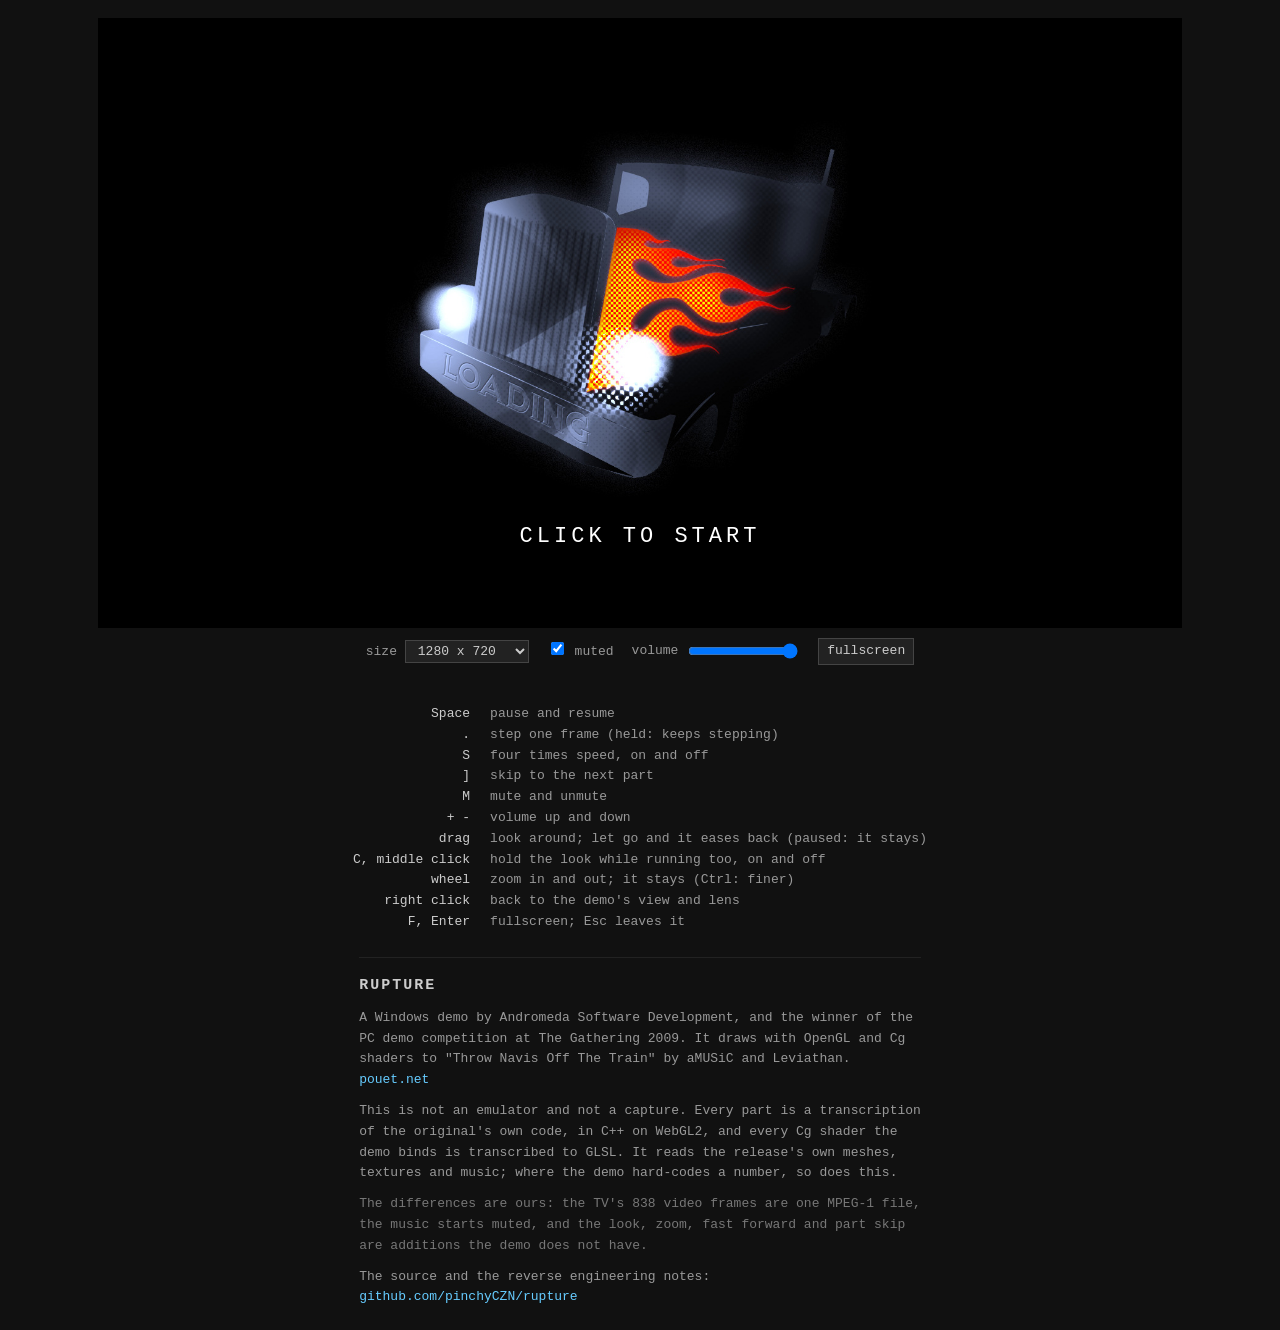
<file: rupture/index.html>
<!doctype html>
<html lang="en">
<head>
<meta charset="utf-8">
<meta name="viewport" content="width=device-width, initial-scale=1">
<title>RUPTURE - ASD 2009 (reconstruction)</title>
<!--
  OURS. The browser page of rupture: the other half of host_web.cpp.
  tools/build_web.sh copies it to build/web/index.html beside
  rupture.js, rupture.wasm, rupture.data and theloader.jpg.

  o The render size is fixed when the demo starts, so the size menu
    reloads the page with ?size=WxH or ?size=screen; host_web.cpp's
    main reads Module.rupWidth and Module.rupHeight.
  o The loading screen covers the picture from the first moment, as
    part_start::Frame draws it: square, 103.6% of the height, centred
    on black (subsystems/startup.txt 4). When the parts are loaded
    (Module.demoReady) it asks for a click, which starts the clock and
    lets the browser start the music (web_start).
  o The Muted box and the volume slider call web_set_muted and
    web_set_volume; every 500 ms they are set from web_muted and
    web_volume, so M, + and - in the demo show here.
  o Fullscreen is the browser's: the button, F or Enter; Esc leaves
    it. host_web.cpp leaves F to the page.
  o When the demo ends (Module.demoEnded) the host has stopped its
    frames and its input; the page closes the audio and the WebGL
    context, so nothing is left running, and the loading screen
    offers a reload to watch again.
-->
<style>
  html, body { margin: 0; padding: 0; background: #111; color: #999;
               font: 13px/1.6 "Courier New", monospace; }
  #wrap { display: flex; flex-direction: column; align-items: center;
          gap: 10px; padding: 18px 12px 12px; }
  canvas { background: #000; display: block; width: 100%; height: auto;
           outline: none; }
  #controls { display: flex; gap: 18px; align-items: center;
              flex-wrap: wrap; justify-content: center; }
  #controls select, #controls button {
    font: inherit; background: #222; color: #ccc; border: 1px solid #444;
    padding: 2px 8px; }
  #controls button { cursor: pointer; }
  #controls input[type=range] { width: 110px; vertical-align: middle; }
  #status { min-height: 1.5em; }
  #keys { border-collapse: collapse; }
  #keys td { padding: 0 10px; vertical-align: top; }
  #keys td:first-child { color: #ccc; text-align: right; white-space: nowrap; }
  #about { max-width: 72ch; width: 100%; margin-top: 14px;
           border-top: 1px solid #222; padding-top: 6px; }
  #about h1 { font-size: 15px; color: #ccc; letter-spacing: 2px;
              margin: 10px 0 10px; }
  #about p { margin: 0 0 10px; }
  #about .note { color: #777; }
  a { color: #6cf; text-decoration: none; }
  a:hover { color: #9df; }
  #stage { position: relative; max-width: 100%; }
  #loader { position: absolute; left: 0; top: 0; right: 0; bottom: 0;
            background: #000; overflow: hidden; display: flex;
            align-items: center; justify-content: center; }
  #loader img { height: 103.6%; width: auto; flex: none; }
  #loader.ready { cursor: pointer; }
  #start { position: absolute; left: 0; right: 0; bottom: 12%;
           text-align: center; color: #fff; font-size: 22px;
           letter-spacing: 4px; text-shadow: 0 0 8px #000, 0 0 3px #000;
           display: none; }
  #loader.ready #start { display: block; }
  #stage:fullscreen { width: 100vw !important; height: 100vh;
                      background: #000; }
  #stage:fullscreen canvas { width: 100%; height: 100%;
                             object-fit: contain; }
  #stage:-webkit-full-screen { width: 100vw !important; height: 100vh;
                               background: #000; }
  #stage:-webkit-full-screen canvas { width: 100%; height: 100%;
                                      object-fit: contain; }
</style>
</head>
<body>
<div id="wrap">
  <div id="stage">
    <canvas id="canvas" width="1280" height="720" tabindex="-1"
            oncontextmenu="event.preventDefault()"></canvas>
    <div id="loader"><img src="theloader.jpg" alt="">
      <div id="start">CLICK TO START</div></div>
  </div>
  <div id="controls">
    <label>size <select id="size">
      <option value="1280x720">1280 x 720</option>
      <option value="1920x1080">1920 x 1080</option>
      <option value="screen">this screen</option>
    </select></label>
    <label><input type="checkbox" id="muted" checked> muted</label>
    <label>volume <input type="range" id="volume" min="0" max="10"
                         step="1" value="10"></label>
    <button id="full">fullscreen</button>
  </div>
  <div id="status">downloading...</div>
  <table id="keys">
    <tr><td>Space</td><td>pause and resume</td></tr>
    <tr><td>.</td><td>step one frame (held: keeps stepping)</td></tr>
    <tr><td>S</td><td>four times speed, on and off</td></tr>
    <tr><td>]</td><td>skip to the next part</td></tr>
    <tr><td>M</td><td>mute and unmute</td></tr>
    <tr><td>+ -</td><td>volume up and down</td></tr>
    <tr><td>drag</td><td>look around; let go and it eases back (paused: it stays)</td></tr>
    <tr><td>C, middle click</td><td>hold the look while running too, on and off</td></tr>
    <tr><td>wheel</td><td>zoom in and out; it stays (Ctrl: finer)</td></tr>
    <tr><td>right click</td><td>back to the demo's view and lens</td></tr>
    <tr><td>F, Enter</td><td>fullscreen; Esc leaves it</td></tr>
  </table>

  <div id="about">
    <h1>RUPTURE</h1>
    <p>A Windows demo by Andromeda Software Development, and the winner
      of the PC demo competition at The Gathering 2009. It draws with
      OpenGL and Cg shaders to "Throw Navis Off The Train" by aMUSiC and
      Leviathan.
      <a href="https://www.pouet.net/prod.php?which=52931">pouet.net</a></p>

    <p>This is not an emulator and not a capture. Every part is a
      transcription of the original's own code, in C++ on WebGL2, and
      every Cg shader the demo binds is transcribed to GLSL. It reads the
      release's own meshes, textures and music; where the demo hard-codes
      a number, so does this.</p>

    <p class="note">The differences are ours: the TV's 838 video frames
      are one MPEG-1 file, the music starts muted, and the look, zoom,
      fast forward and part skip are additions the demo does not have.</p>

    <p>The source and the reverse engineering notes:
      <a href="https://github.com/pinchyCZN/rupture">github.com/pinchyCZN/rupture</a></p>
  </div>
</div>
<script>
  (function () {
    var stage = document.getElementById('stage');
    var canvas = document.getElementById('canvas');
    var loader = document.getElementById('loader');
    var menu = document.getElementById('size');
    var muted = document.getElementById('muted');
    var volume = document.getElementById('volume');
    var full = document.getElementById('full');
    var m = /[?&]size=([0-9]+x[0-9]+|screen)/.exec(location.search);
    var choice = m ? m[1] : '1280x720';
    var w = 1280, h = 720, d, ready = false, started = false, ended = false, mod, pollId;

    if (choice === 'screen') {
      w = Math.round(screen.width * (window.devicePixelRatio || 1));
      h = Math.round(screen.height * (window.devicePixelRatio || 1));
      menu.options[2].textContent = 'this screen (' + w + ' x ' + h + ')';
    } else {
      d = choice.split('x');
      w = parseInt(d[0], 10);
      h = parseInt(d[1], 10);
    }
    if (!(w >= 320 && h >= 200 && w <= 4096 && h <= 4096)) {
      w = 1280;
      h = 720;
      choice = '1280x720';
    }
    if (choice !== '1280x720' && choice !== '1920x1080' && choice !== 'screen') {
      menu.add(new Option(w + ' x ' + h, choice), 0);
    }
    menu.value = choice;
    canvas.width = w;
    canvas.height = h;

    /* The box as large as the window allows, at the picture's shape. */
    function fit() {
      var room = window.innerHeight - 290;
      var bw = Math.min(window.innerWidth - 24, Math.max(room, 200) * w / h);
      stage.style.width = Math.floor(bw) + 'px';
    }
    function isFull() {
      return document.fullscreenElement || document.webkitFullscreenElement;
    }
    function toggle() {
      if (isFull()) {
        (document.exitFullscreen || document.webkitExitFullscreen).call(document);
      } else {
        (stage.requestFullscreen || stage.webkitRequestFullscreen).call(stage);
      }
    }
    /* The page's box and slider into the demo. */
    function push() {
      if (ready) {
        mod._web_set_muted(muted.checked ? 1 : 0);
        mod._web_set_volume(parseInt(volume.value, 10));
      }
    }
    /* The demo's mute and volume onto the page, as M, + and - change them. */
    function poll() {
      if (document.activeElement !== volume) {
        volume.value = mod._web_volume();
      }
      muted.checked = mod._web_muted() !== 0;
    }
    function start() {
      if (ended) {
        location.reload();
        return;
      }
      if (!ready || started) {
        return;
      }
      started = true;
      loader.style.display = 'none';
      mod._web_start();
      canvas.focus();
    }

    menu.addEventListener('change', function () {
      location.search = '?size=' + menu.value;
    });
    muted.addEventListener('change', function () {
      push();
      muted.blur();
    });
    volume.addEventListener('input', push);
    volume.addEventListener('change', function () {
      volume.blur();
    });
    full.addEventListener('click', function () {
      toggle();
      full.blur();
    });
    loader.addEventListener('click', start);
    window.addEventListener('keydown', function (e) {
      if (e.key === 'Enter' ||
          ((e.key === 'f' || e.key === 'F') && !e.ctrlKey && !e.altKey && !e.metaKey)) {
        toggle();
      }
    });
    window.addEventListener('resize', fit);
    fit();

    mod = window.Module = {
      rupWidth: w,
      rupHeight: h,
      demoReady: function () {
        ready = true;
        push();
        pollId = setInterval(poll, 500);
        loader.className = 'ready';
        document.getElementById('status').textContent = '';
      },
      demoEnded: function () {
        var gl = canvas.getContext('webgl2');
        var lose = gl && gl.getExtension('WEBGL_lose_context');

        ended = true;
        clearInterval(pollId);
        if (mod.ruptureMusic && mod.ruptureMusic.ctx) {
          mod.ruptureMusic.ctx.close();
        }
        if (lose) {
          lose.loseContext();
        }
        document.getElementById('start').textContent = 'THE END - CLICK TO WATCH AGAIN';
        loader.className = 'ready';
        loader.style.display = '';
      },
      canvas: canvas,
      print: function (t) { console.log(t); },
      printErr: function (t) { console.error(t); },
      setStatus: function (t) {
        document.getElementById('status').textContent = t || (ready ? '' : 'loading...');
      }
    };
  })();
</script>
<script async src="rupture.js"></script>
</body>
</html>
</file>
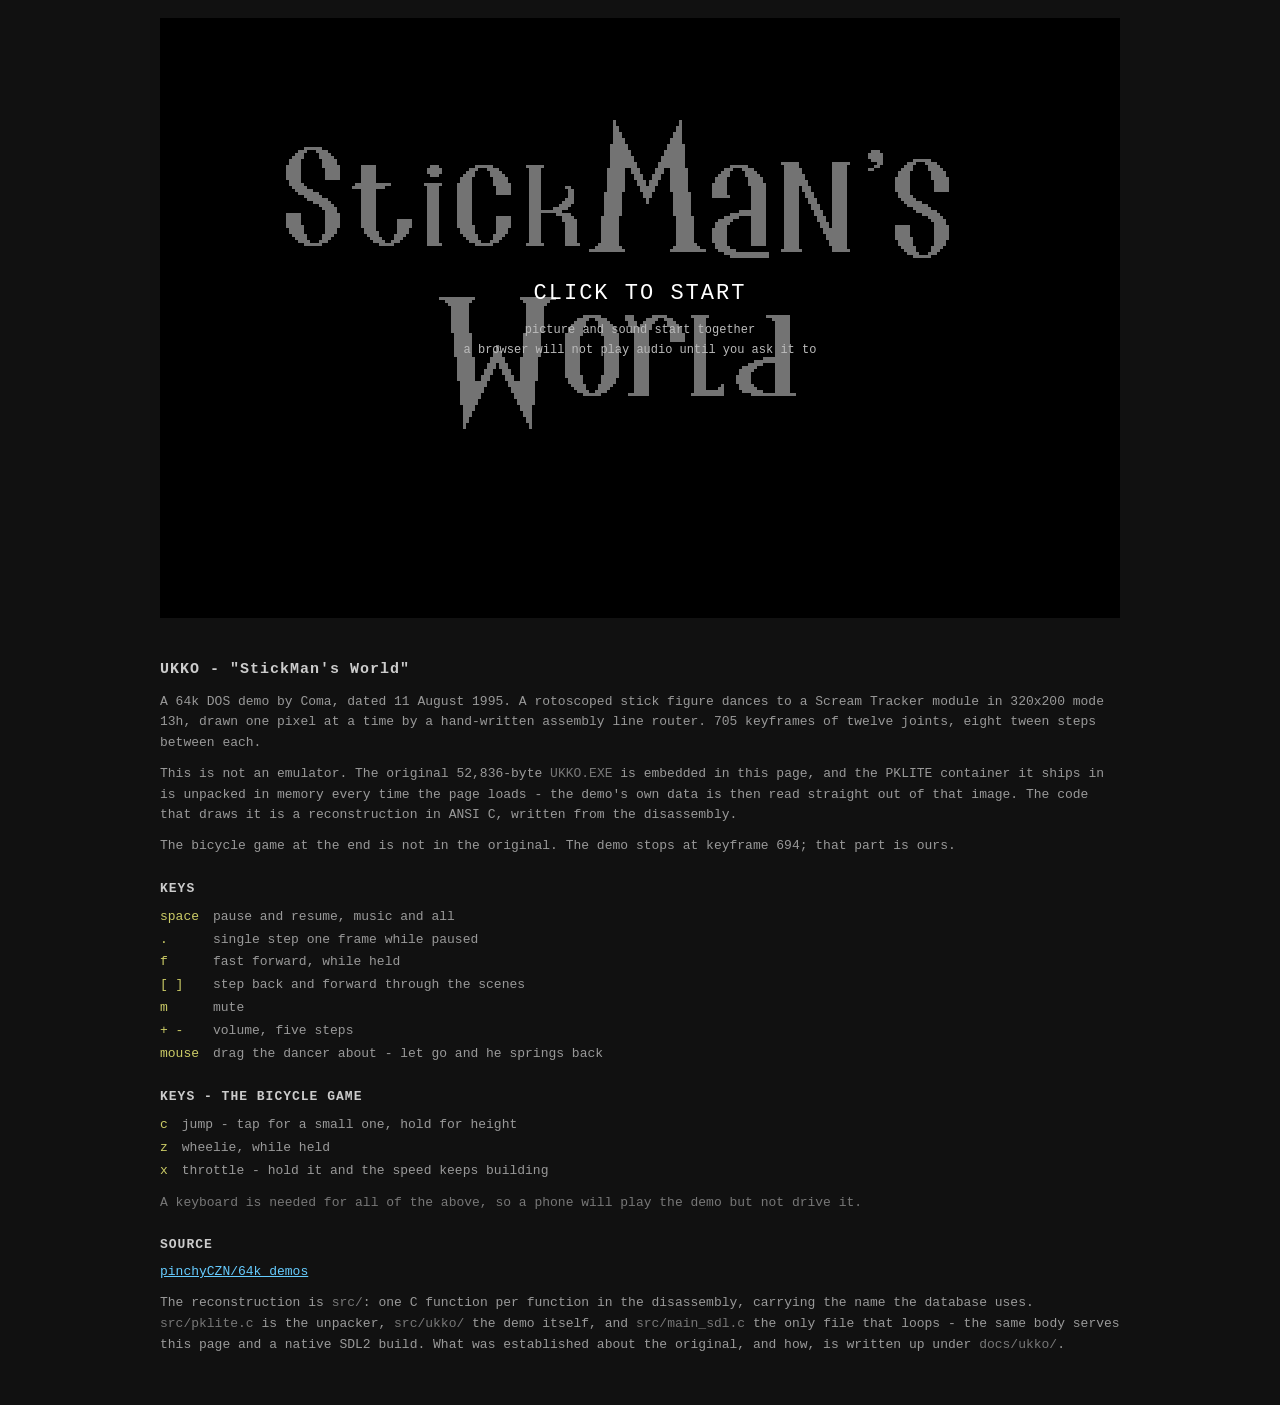
<file: stickmans-world/index.html>
<!doctypehtml><html lang=en><head><meta charset=utf-8><meta content="width=device-width,initial-scale=1"name=viewport><title>UKKO - StickMan's World (1995)</title><style>body,html{margin:0;padding:0;background:#111;color:#999;font:13px/1.6 "Courier New",monospace}a{color:#6cf}a:hover{color:#9df}#wrap{display:flex;flex-direction:column;align-items:center;gap:10px;padding:18px 12px 40px}#stage{position:relative;line-height:0;max-width:100%}canvas{background:#000;image-rendering:pixelated;image-rendering:crisp-edges;outline:0;display:block;max-width:100%;height:auto}#start{position:absolute;left:0;top:0;right:0;bottom:0;display:flex;align-items:center;justify-content:center;background:rgba(0,0,0,.55);cursor:pointer;text-align:center;line-height:1.6}#start .big{color:#fff;font-size:22px;letter-spacing:2px}#start .small{color:#bbb;margin-top:10px;font-size:12px}#status{min-height:1.5em}#about{max-width:960px;width:100%}#about h1{font-size:15px;color:#ccc;margin:0 0 10px;letter-spacing:1px}#about h2{font-size:13px;color:#ccc;margin:22px 0 6px;letter-spacing:1px}#about p{margin:0 0 10px}#about table{border-collapse:collapse;margin:0 0 10px}#about td{padding:1px 14px 1px 0;vertical-align:top}#about td.k{color:#cc6;white-space:nowrap}#about .note{color:#777}</style></head><body><div id=wrap><div id=stage><canvas height=600 id=canvas tabindex=-1 width=960></canvas><div id=start><div><div class=big>CLICK TO START</div><div class=small>picture and sound start together<br>a browser will not play audio until you ask it to</div></div></div></div><div id=status>loading...</div><div id=about><h1>UKKO - "StickMan's World"</h1><p>A 64k DOS demo by Coma, dated 11 August 1995. A rotoscoped stick figure dances to a Scream Tracker module in 320x200 mode 13h, drawn one pixel at a time by a hand-written assembly line router. 705 keyframes of twelve joints, eight tween steps between each.</p><p>This is not an emulator. The original 52,836-byte <span class=note>UKKO.EXE</span> is embedded in this page, and the PKLITE container it ships in is unpacked in memory every time the page loads - the demo's own data is then read straight out of that image. The code that draws it is a reconstruction in ANSI C, written from the disassembly.</p><p>The bicycle game at the end is not in the original. The demo stops at keyframe 694; that part is ours.</p><h2>KEYS</h2><table><tr><td class=k>space</td><td>pause and resume, music and all</td></tr><tr><td class=k>.</td><td>single step one frame while paused</td></tr><tr><td class=k>f</td><td>fast forward, while held</td></tr><tr><td class=k>[ ]</td><td>step back and forward through the scenes</td></tr><tr><td class=k>m</td><td>mute</td></tr><tr><td class=k>+ -</td><td>volume, five steps</td></tr><tr><td class=k>mouse</td><td>drag the dancer about - let go and he springs back</td></tr></table><h2>KEYS - THE BICYCLE GAME</h2><table><tr><td class=k>c</td><td>jump - tap for a small one, hold for height</td></tr><tr><td class=k>z</td><td>wheelie, while held</td></tr><tr><td class=k>x</td><td>throttle - hold it and the speed keeps building</td></tr></table><p class=note>A keyboard is needed for all of the above, so a phone will play the demo but not drive it.</p><h2>SOURCE</h2><p><a href=https://github.com/pinchyCZN/64k_demos>pinchyCZN/64k_demos</a></p><p>The reconstruction is <span class=note>src/</span>: one C function per function in the disassembly, carrying the name the database uses. <span class=note>src/pklite.c</span> is the unpacker, <span class=note>src/ukko/</span> the demo itself, and <span class=note>src/main_sdl.c</span> the only file that loops - the same body serves this page and a native SDL2 build. What was established about the original, and how, is written up under <span class=note>docs/ukko/</span>.</p></div></div><script>var statusEl=document.getElementById("status"),canvas=document.getElementById("canvas"),startEl=document.getElementById("start"),ready=!1,wanted=!1;function begin(){if(!ready)return wanted=!0,void(statusEl.textContent="loading...");startEl&&startEl.parentNode&&startEl.parentNode.removeChild(startEl);try{Module._Host_Start()}catch(t){console.error(t)}canvas.focus()}var Module={canvas:canvas,print:function(t){console.log(t)},printErr:function(t){console.error(t)},setStatus:function(t){statusEl.textContent=t},onRuntimeInitialized:function(){ready=!0,statusEl.textContent="",wanted&&begin()}};startEl.addEventListener("click",begin),canvas.addEventListener("click",(function(){canvas.focus()})),canvas.addEventListener("wheel",(function(t){t.preventDefault()}),{passive:!1}),window.addEventListener("keydown",(function(t){if(document.activeElement===canvas)switch(t.key){case" ":case"ArrowUp":case"ArrowDown":case"ArrowLeft":case"ArrowRight":t.preventDefault()}}),!1)</script><script async src=ukko.js></script></body></html>
</file>
<file: assets/style.css>
/* Shared by the landing page. The demo pages carry their own CSS,
   inlined by emcc from tools/web_shell.html in the source repo. */

html, body {
    margin: 0;
    padding: 0;
    background: #111;
    color: #999;
    font: 13px/1.6 "Courier New", monospace;
}

a { color: #6cf; text-decoration: none; }
a:hover { color: #9df; }

#wrap {
    max-width: 960px;
    margin: 0 auto;
    padding: 32px 16px 56px;
}

h1 {
    font-size: 17px;
    color: #ccc;
    letter-spacing: 2px;
    margin: 0 0 6px;
}

.lede { margin: 0 0 32px; max-width: 70ch; }

/* One card per demo. The thumbnail is 320x200 - mode 13h's own
   resolution - so it is left unscaled and pixelated rather than
   smoothed up to some other size. */
.demo {
    display: flex;
    gap: 18px;
    align-items: flex-start;
    padding: 16px 0;
    border-top: 1px solid #222;
}

.demo img {
    width: 320px;
    height: 200px;
    background: #000;
    image-rendering: pixelated;
    image-rendering: crisp-edges;
    display: block;
    flex: none;
}

.demo h2 { font-size: 15px; color: #ccc; margin: 0 0 4px; letter-spacing: 1px; }
.demo .by { color: #777; margin: 0 0 10px; }
.demo p  { margin: 0 0 10px; max-width: 54ch; }

/* One per platform. The rule above it is the divider, so the first
   card of a section never draws its own. */
h2.sect {
    font-size: 15px;
    color: #ccc;
    letter-spacing: 2px;
    margin: 40px 0 10px;
    padding-top: 20px;
    border-top: 2px solid #333;
}

h2.sect + .demo,
h2.sect + .lede + .demo { border-top: 0; }

.note { color: #777; }

footer {
    margin-top: 40px;
    border-top: 1px solid #222;
    padding-top: 16px;
    color: #777;
}

@media (max-width: 700px) {
    .demo { flex-direction: column; }
    .demo img { width: 100%; height: auto; }
}
</file>
